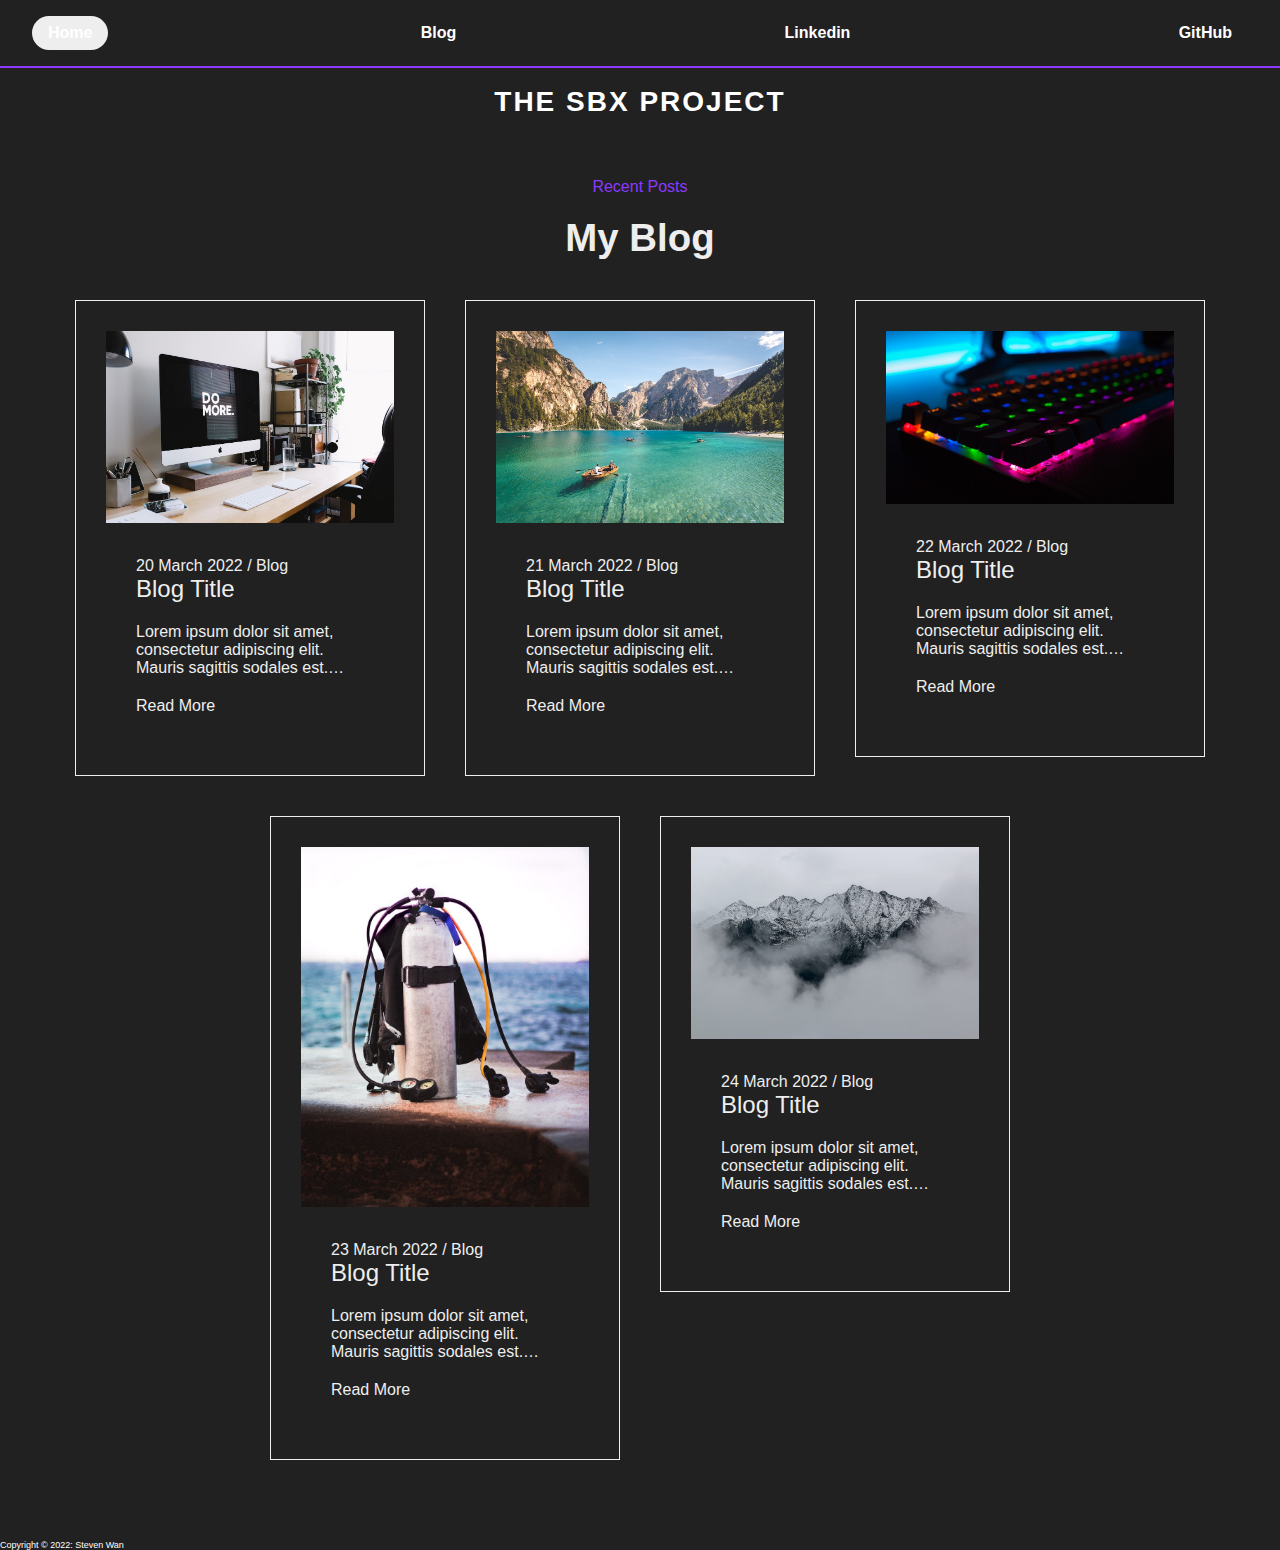
<file: blog.html>
<!DOCTYPE html>
<html lang="en">
<head>
    <meta charset="UTF-8">
    <meta http-equiv="X-UA-Compatible" content="IE=edge">
    <meta name="viewport" content="width=device-width, initial-scale=1.0">
    <!--add a favicon-->
    <title>SBX</title>
    <link rel="shortcut icon" href="/favicon.ico" type="image/x-icon">
        <!--stylesheet link-->
            <link rel="stylesheet" href="/stylesheets/style.css"/>
</head>

<header>
        <nav>
            <div class="container">
            <div class="menu">
              <a href="index.html" class="is-active">Home</a>
              <a href="blog.html">Blog</a>
              <a href="https://www.linkedin.com/in/steven-wan96/" target="blank"><i class="fa-brands fa-linkedin"></i>Linkedin</a>
              <a href="https://github.com/StevenBXWan" target="blank"><i class="fa-brands fa-github"></i>GitHub</a>
            </div>
            
            
            <button class="hamburger">
              <span></span>
              <span></span>
              <span></span>
            </button>
            </div>
          </nav>
  
          <nav class="mobile-nav">
          <div class="mobile-nav-container">
              <a href="index.html" class="is-active">Home</a>
              <a href="blog.html">Blog</a>
              <a href="#">Linkedin</a>
              <a href="#">GitHub</a>
          </div>
          </nav>
          <div class="heading-blog">
          <h1>The SBX Project</h1>
          </div>
</header>

<body>
    <!--blog section--------->
    <section id="blog">

        <!--heading-->
        <div class="blog-heading">
            <span>Recent Posts</span>
            <h3>My Blog</h3>  
        </div>
    <!--blog container-->    
        <div class="blog-container">

        
            <!--blog 1-->
            <div class="blog-box">
                <!--image-->
                <div class="blog-img">
                    <img src="/img/blog1.jpg" alt="blog1">
                </div>
                <div class="blog-text">
                    <span>20 March 2022 / Blog</span>
                    <a href="/blog-posts/blog-1.html" class="blog-title">Blog Title</a>
                    <p>Lorem ipsum dolor sit amet, consectetur adipiscing elit. Mauris sagittis sodales est. Lorem ipsum dolor sit amet, consectetur adipiscing elit. Sed id risus eget arcu bibendum fringilla. Praesent posuere pharetra dictum. Nam quis dapibus mauris. Vestibulum tristique sit amet nisl nec consectetur. Cras est nunc, consectetur id congue eu, bibendum maximus odio. Donec congue ex quis lacinia pretium. Vivamus sollicitudin feugiat semper. Nullam quis sapien vulputate, lobortis neque at, blandit est. Praesent ornare lorem sit amet venenatis mattis</p>
                    <a href="/blog-posts/blog-1.html">Read More</a>
                </div>
            </div>
            <!--blog 2-->
            <div class="blog-box">
                <!--image-->
                <div class="blog-img">
                    <img src="/img/blog2.jpg" alt="blog2">
                </div>
                <div class="blog-text">
                    <span>21 March 2022 / Blog</span>
                    <a href="/blog-posts/blog-2.html" class="blog-title">Blog Title</a>
                    <p>Lorem ipsum dolor sit amet, consectetur adipiscing elit. Mauris sagittis sodales est. Lorem ipsum dolor sit amet, consectetur adipiscing elit. Sed id risus eget arcu bibendum fringilla. Praesent posuere pharetra dictum. Nam quis dapibus mauris. Vestibulum tristique sit amet nisl nec consectetur. Cras est nunc, consectetur id congue eu, bibendum maximus odio. Donec congue ex quis lacinia pretium. Vivamus sollicitudin feugiat semper. Nullam quis sapien vulputate, lobortis neque at, blandit est. Praesent ornare lorem sit amet venenatis mattis</p>
                    <a href="/blog-posts/blog-2.html">Read More</a>
                </div>
            </div>
            <!--blog 3-->
            <div class="blog-box">
                <!--image-->
                <div class="blog-img">
                    <img src="/img/blog3.jpg" alt="blog3">
                </div>
                <div class="blog-text">
                    <span>22 March 2022 / Blog</span>
                    <a href="/blog-posts/blog-3.html" class="blog-title">Blog Title</a>
                    <p>Lorem ipsum dolor sit amet, consectetur adipiscing elit. Mauris sagittis sodales est. Lorem ipsum dolor sit amet, consectetur adipiscing elit. Sed id risus eget arcu bibendum fringilla. Praesent posuere pharetra dictum. Nam quis dapibus mauris. Vestibulum tristique sit amet nisl nec consectetur. Cras est nunc, consectetur id congue eu, bibendum maximus odio. Donec congue ex quis lacinia pretium. Vivamus sollicitudin feugiat semper. Nullam quis sapien vulputate, lobortis neque at, blandit est. Praesent ornare lorem sit amet venenatis mattis</p>
                    <a href="/blog-posts/blog-3.html">Read More</a>
                </div>
            </div>
            <!--blog 4-->
            <div class="blog-box">
                <!--image-->
                <div class="blog-img">
                    <img src="/img/blog4.jpg" alt="blog4">
                </div>
                <div class="blog-text">
                    <span>23 March 2022 / Blog</span>
                    <a href="/blog-posts/blog-4.html" class="blog-title">Blog Title</a>
                    <p>Lorem ipsum dolor sit amet, consectetur adipiscing elit. Mauris sagittis sodales est. Lorem ipsum dolor sit amet, consectetur adipiscing elit. Sed id risus eget arcu bibendum fringilla. Praesent posuere pharetra dictum. Nam quis dapibus mauris. Vestibulum tristique sit amet nisl nec consectetur. Cras est nunc, consectetur id congue eu, bibendum maximus odio. Donec congue ex quis lacinia pretium. Vivamus sollicitudin feugiat semper. Nullam quis sapien vulputate, lobortis neque at, blandit est. Praesent ornare lorem sit amet venenatis mattis</p>
                    <a href="/blog-posts/blog-4.html">Read More</a>
                </div>
            </div>
            <!--blog 5-->
            <div class="blog-box">
                <!--image-->
                <div class="blog-img">
                    <img src="/img/blog5.jpg" alt="blog5">
                </div>
                <div class="blog-text">
                    <span>24 March 2022 / Blog</span>
                    <a href="/blog-posts/blog-5.html" class="blog-title">Blog Title</a>
                    <p>Lorem ipsum dolor sit amet, consectetur adipiscing elit. Mauris sagittis sodales est. Lorem ipsum dolor sit amet, consectetur adipiscing elit. Sed id risus eget arcu bibendum fringilla. Praesent posuere pharetra dictum. Nam quis dapibus mauris. Vestibulum tristique sit amet nisl nec consectetur. Cras est nunc, consectetur id congue eu, bibendum maximus odio. Donec congue ex quis lacinia pretium. Vivamus sollicitudin feugiat semper. Nullam quis sapien vulputate, lobortis neque at, blandit est. Praesent ornare lorem sit amet venenatis mattis</p>
                    <a href="/blog-posts/blog-5.html">Read More</a>
                </div>
            </div>
        </div>

    </section>
    <script src="/main-js/main.js"></script>
</body>

<footer class="footer">
    Copyright © 2022: Steven Wan
</footer>
</file>
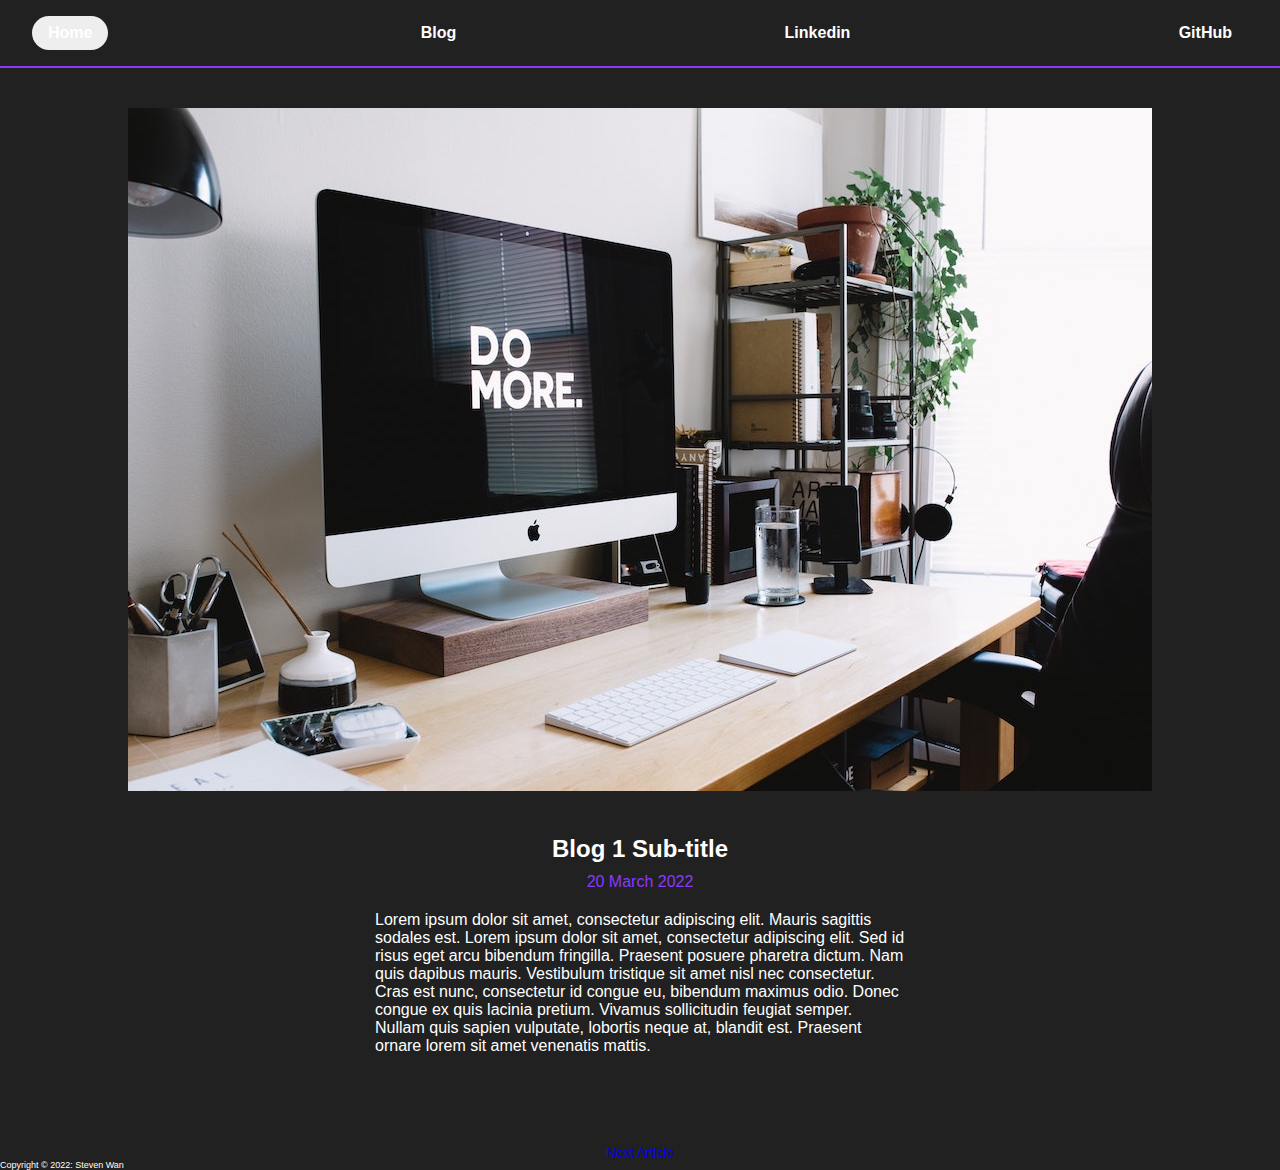
<file: blog-posts/blog-1.html>
<!DOCTYPE html>
<html lang="en">
<head>
    <meta charset="UTF-8">
    <meta http-equiv="X-UA-Compatible" content="IE=edge">
    <meta name="viewport" content="width=device-width, initial-scale=1.0">
    <!--remember to add a favicon-->
    <title>SBX</title>
    <link rel="shortcut icon" href="/favicon.ico" type="image/x-icon">
        <!--stylesheet link-->
            <link rel="stylesheet" href="/stylesheets/style.css"/>
</head>
<header>
    <nav>
        <div class="container">
        <div class="menu">
          <a href="../index.html" class="is-active">Home</a>
          <a href="../blog.html">Blog</a>
          <a href="https://www.linkedin.com/in/steven-wan96/" target="blank"><i class="fa-brands fa-linkedin"></i>Linkedin</a>
          <a href="https://github.com/StevenBXWan" target="blank"><i class="fa-brands fa-github"></i>GitHub</a>
        </div>
        
        
        <button class="hamburger">
          <span></span>
          <span></span>
          <span></span>
        </button>
        </div>
      </nav>

      <nav class="mobile-nav">
      <div class="mobile-nav-container">
          <a href="../index.html" class="is-active">Home</a>
          <a href="../blog.html">Blog</a>
          <a href="https://www.linkedin.com/in/steven-wan96/">Linkedin</a>
          <a href="https://github.com/StevenBXWan">GitHub</a>
      </div>
      </nav>
</header>

<body>
    <!--article container-->
    <article class="article-container">
        <!----article box-->
        <div class="article-box">
            <!--article img-->
            <div class="article-img">
                <img src="/img/blog1.jpg">
                
            </div>
            
            <!--article text-->
            <div class="article-text">
                <h2>Blog 1 Sub-title</h2>
                <span> 20 March 2022</span>
                <p>
                Lorem ipsum dolor sit amet, consectetur adipiscing elit. Mauris sagittis sodales est. Lorem ipsum dolor sit amet, consectetur adipiscing elit. Sed id risus eget arcu bibendum fringilla. Praesent posuere pharetra dictum. Nam quis dapibus mauris. Vestibulum tristique sit amet nisl nec consectetur. Cras est nunc, consectetur id congue eu, bibendum maximus odio. Donec congue ex quis lacinia pretium. Vivamus sollicitudin feugiat semper. Nullam quis sapien vulputate, lobortis neque at, blandit est. Praesent ornare lorem sit amet venenatis mattis.
                </p>
            </div>
    </article>
    <script src="/main-js/main.js"></script>
</body>

<!--next article button-->
<div class="next-blog-btn">
    <button class="next-btn">
        <a href="blog-2.html">Next Article</a>
    </button>
    </div>

<footer class="footer">
    Copyright © 2022: Steven Wan
</footer>
</file>
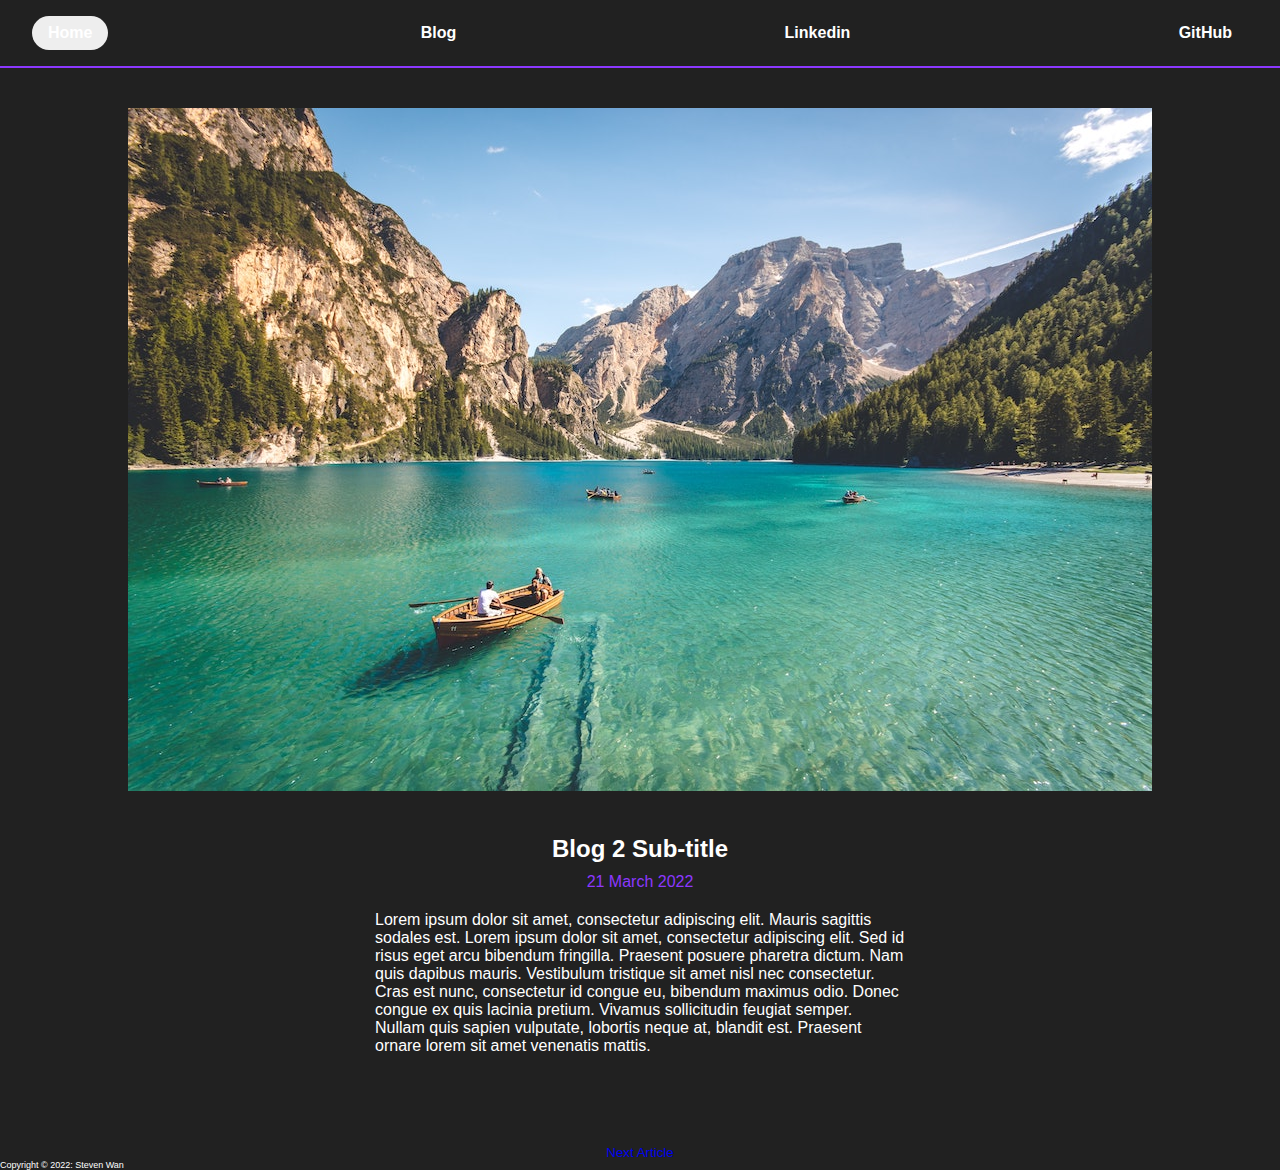
<file: blog-posts/blog-2.html>
<!DOCTYPE html>
<html lang="en">
<head>
    <meta charset="UTF-8">
    <meta http-equiv="X-UA-Compatible" content="IE=edge">
    <meta name="viewport" content="width=device-width, initial-scale=1.0">
    <!--add a favicon-->
    <title>SBX</title>
    <link rel="shortcut icon" href="/favicon.ico" type="image/x-icon">
        <!--stylesheet link-->
            <link rel="stylesheet" href="/stylesheets/style.css"/>
</head>
<header>
    <nav>
        <div class="container">
        <div class="menu">
          <a href="../index.html" class="is-active">Home</a>
          <a href="../blog.html">Blog</a>
          <a href="https://www.linkedin.com/in/steven-wan96/" target="blank"><i class="fa-brands fa-linkedin"></i>Linkedin</a>
          <a href="https://github.com/StevenBXWan" target="blank"><i class="fa-brands fa-github"></i>GitHub</a>
        </div>
        
        
        <button class="hamburger">
          <span></span>
          <span></span>
          <span></span>
        </button>
        </div>
      </nav>

      <nav class="mobile-nav">
      <div class="mobile-nav-container">
          <a href="../index.html" class="is-active">Home</a>
          <a href="../blog.html">Blog</a>
          <a href="https://www.linkedin.com/in/steven-wan96/">Linkedin</a>
          <a href="https://github.com/StevenBXWan">GitHub</a>
      </div>
      </nav>
</header>   

<body>
    <!--article container-->
    <article class="article-container">
        <!----article box-->
        <div class="article-box">
            <!--article img-->
            <div class="article-img">
                <img src="/img/blog2.jpg">
                
            </div>
            
            <!--article text-->
            <div class="article-text">
                <h2>Blog 2 Sub-title</h2>
                <span> 21 March 2022</span>
                <p>
                Lorem ipsum dolor sit amet, consectetur adipiscing elit. Mauris sagittis sodales est. Lorem ipsum dolor sit amet, consectetur adipiscing elit. Sed id risus eget arcu bibendum fringilla. Praesent posuere pharetra dictum. Nam quis dapibus mauris. Vestibulum tristique sit amet nisl nec consectetur. Cras est nunc, consectetur id congue eu, bibendum maximus odio. Donec congue ex quis lacinia pretium. Vivamus sollicitudin feugiat semper. Nullam quis sapien vulputate, lobortis neque at, blandit est. Praesent ornare lorem sit amet venenatis mattis.
                </p>
            </div>
    </article>
    <script src="/main-js/main.js"></script>
</body>

<!--next article button-->
<div class="next-blog-btn">
    <button class="next-btn">
        <a href="blog-3.html">Next Article</a>
    </button>
    </div>
    
<footer class="footer">
    Copyright © 2022: Steven Wan
</footer>
</file>
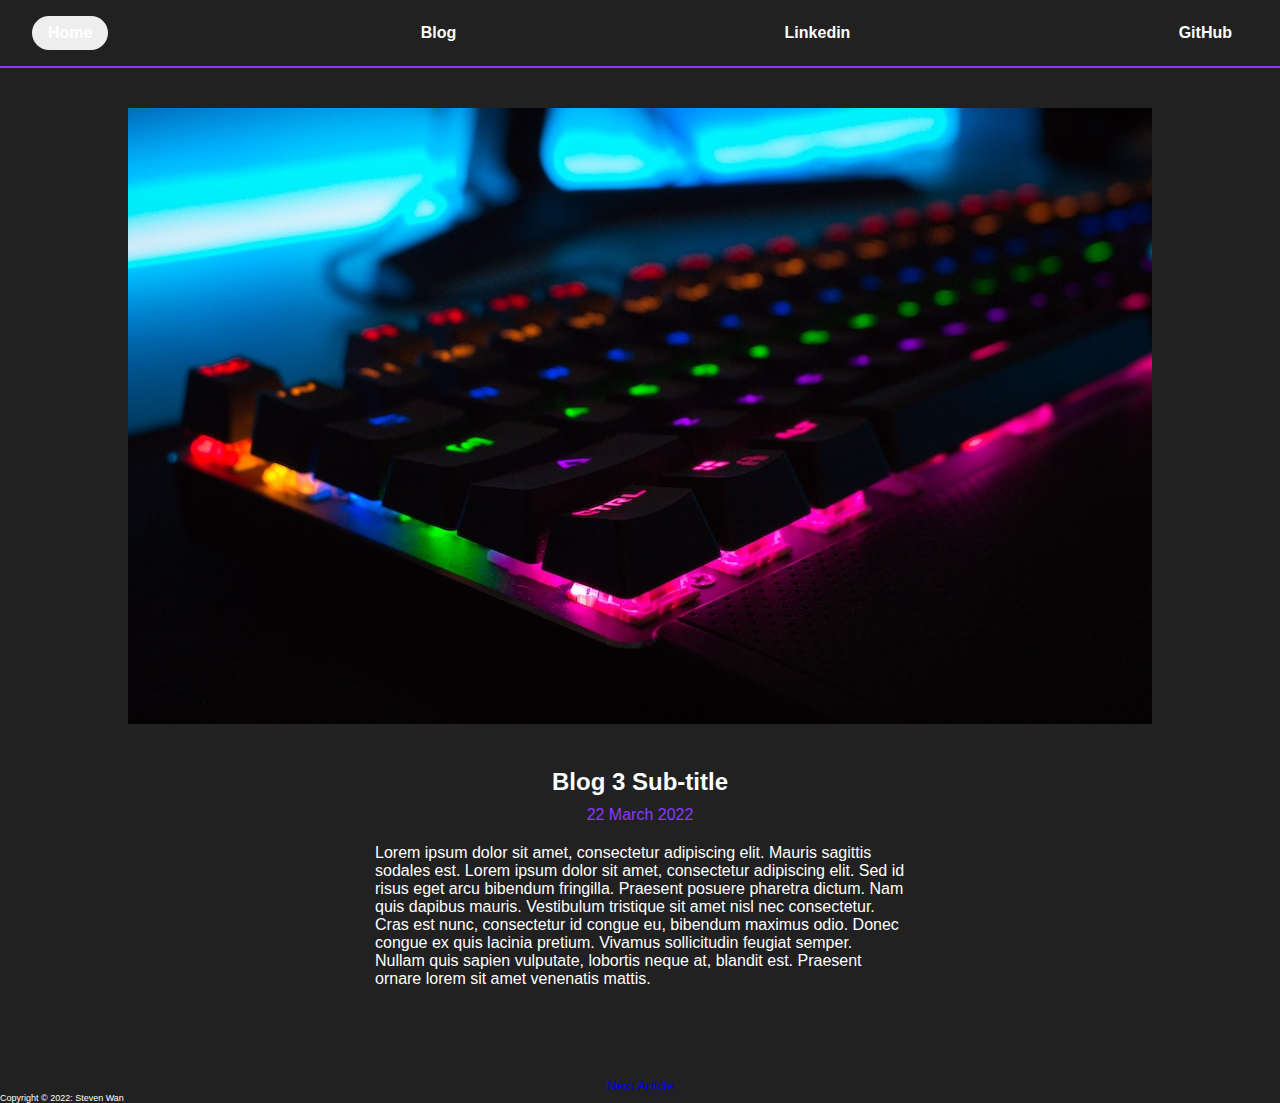
<file: blog-posts/blog-3.html>
<!DOCTYPE html>
<html lang="en">
<head>
    <meta charset="UTF-8">
    <meta http-equiv="X-UA-Compatible" content="IE=edge">
    <meta name="viewport" content="width=device-width, initial-scale=1.0">
    <!--add a favicon-->
    <title>SBX</title>
    <link rel="shortcut icon" href="/favicon.ico" type="image/x-icon">
        <!--stylesheet link-->
            <link rel="stylesheet" href="/stylesheets/style.css"/>
</head>
<header>
    <nav>
        <div class="container">
        <div class="menu">
          <a href="/html/index.html" class="is-active">Home</a>
          <a href="/html/blog.html">Blog</a>
          <a href="https://www.linkedin.com/in/steven-wan96/" target="blank"><i class="fa-brands fa-linkedin"></i>Linkedin</a>
          <a href="https://github.com/StevenBXWan" target="blank"><i class="fa-brands fa-github"></i>GitHub</a>
        </div>
        
        
        <button class="hamburger">
          <span></span>
          <span></span>
          <span></span>
        </button>
        </div>
      </nav>

      <nav class="mobile-nav">
      <div class="mobile-nav-container">
          <a href="/html/index.html" class="is-active">Home</a>
          <a href="/html/blog.html">Blog</a>
          <a href="#">Linkedin</a>
          <a href="#">GitHub</a>
      </div>
      </nav>
</header>

<body>
    <!--article container-->
    <article class="article-container">
        <!----article box-->
        <div class="article-box">
            <!--article img-->
            <div class="article-img">
                <img src="/img/blog3.jpg">
                
            </div>
            
            <!--article text-->
            <div class="article-text">
                <h2>Blog 3 Sub-title</h2>
                <span> 22 March 2022</span>
                <p>
                Lorem ipsum dolor sit amet, consectetur adipiscing elit. Mauris sagittis sodales est. Lorem ipsum dolor sit amet, consectetur adipiscing elit. Sed id risus eget arcu bibendum fringilla. Praesent posuere pharetra dictum. Nam quis dapibus mauris. Vestibulum tristique sit amet nisl nec consectetur. Cras est nunc, consectetur id congue eu, bibendum maximus odio. Donec congue ex quis lacinia pretium. Vivamus sollicitudin feugiat semper. Nullam quis sapien vulputate, lobortis neque at, blandit est. Praesent ornare lorem sit amet venenatis mattis.
                </p>
            </div>
    </article>
    <script src="/main-js/main.js"></script>
</body>

<!--next article button-->
<div class="next-blog-btn">
    <button class="next-btn">
        <a href="blog-4.html">Next Article</a>
    </button>
    </div>
<footer class="footer">
    Copyright © 2022: Steven Wan
</footer>
</file>
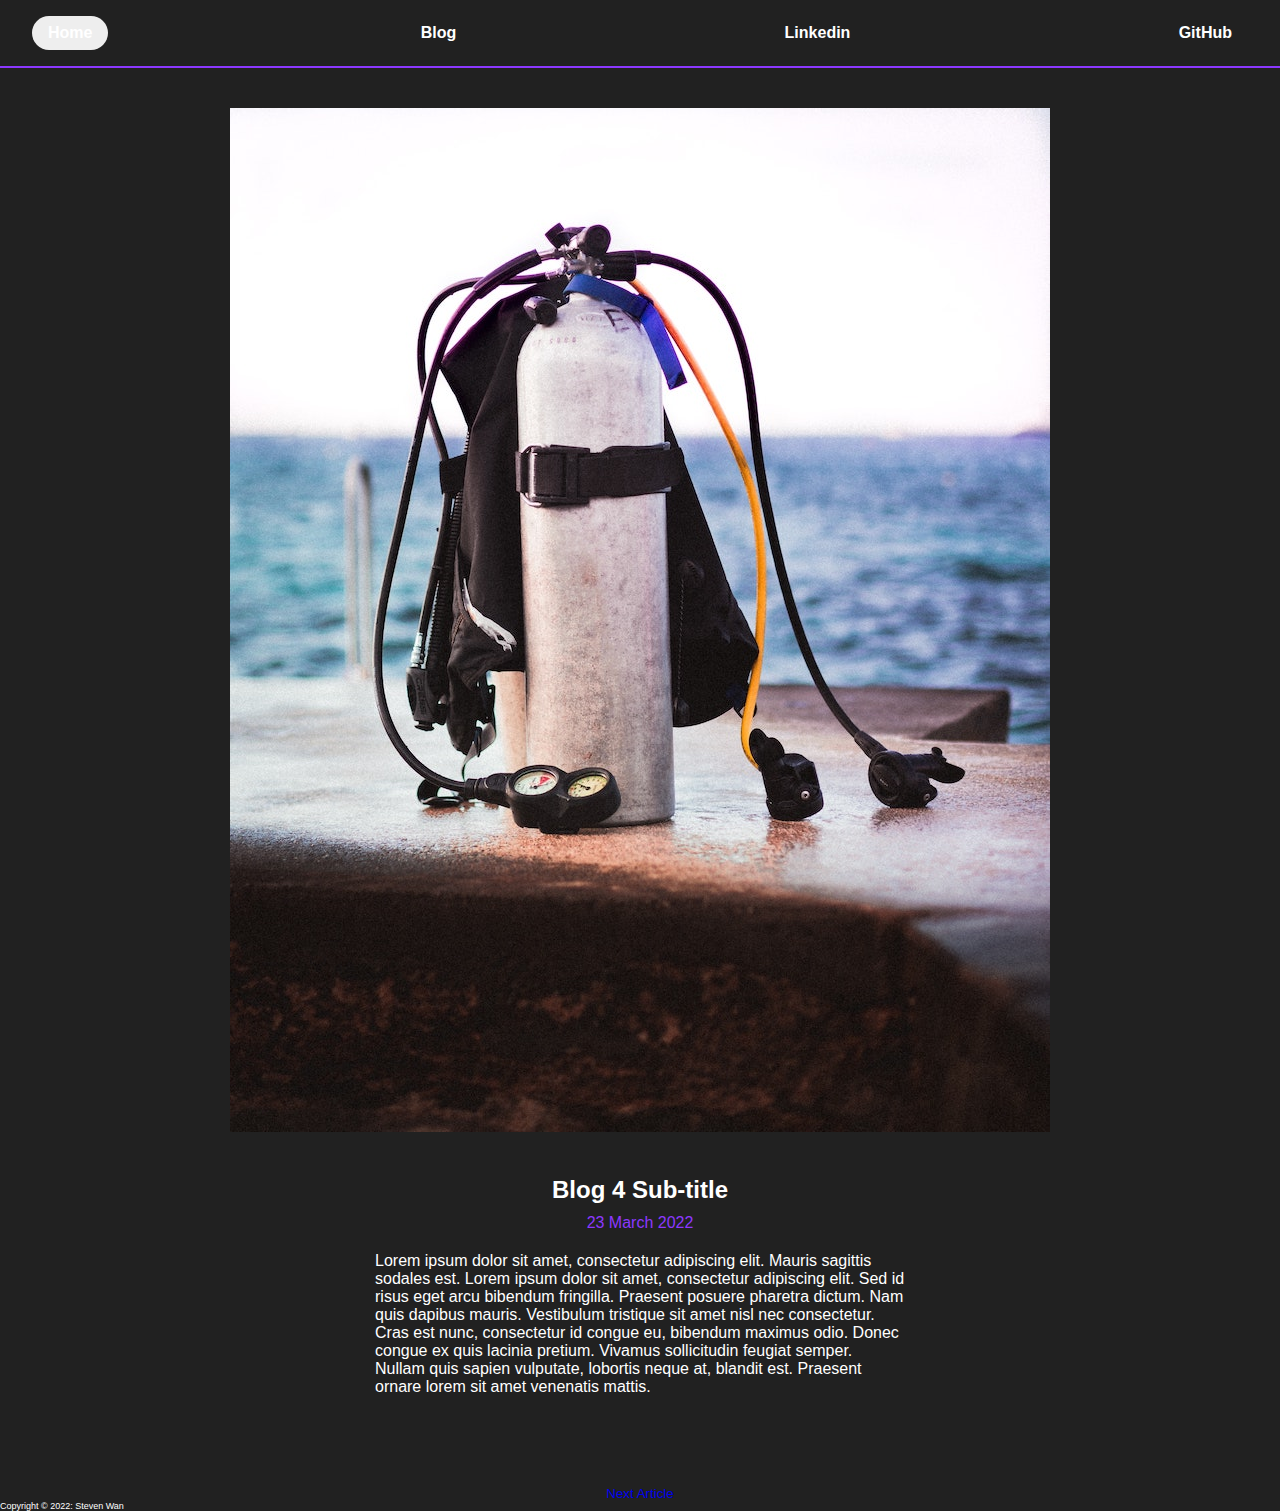
<file: blog-posts/blog-4.html>
<!DOCTYPE html>
<html lang="en">
<head>
    <meta charset="UTF-8">
    <meta http-equiv="X-UA-Compatible" content="IE=edge">
    <meta name="viewport" content="width=device-width, initial-scale=1.0">
    <!--add a favicon-->
    <title>SBX</title>
    <link rel="shortcut icon" href="/favicon.ico" type="image/x-icon">
        <!--stylesheet link-->
            <link rel="stylesheet" href="/stylesheets/style.css"/>
</head>
<header>
    <nav>
        <div class="container">
        <div class="menu">
          <a href="/html/index.html" class="is-active">Home</a>
          <a href="/html/blog.html">Blog</a>
          <a href="https://www.linkedin.com/in/steven-wan96/" target="blank"><i class="fa-brands fa-linkedin"></i>Linkedin</a>
          <a href="https://github.com/StevenBXWan" target="blank"><i class="fa-brands fa-github"></i>GitHub</a>
        </div>
        
        
        <button class="hamburger">
          <span></span>
          <span></span>
          <span></span>
        </button>
        </div>
      </nav>

      <nav class="mobile-nav">
      <div class="mobile-nav-container">
          <a href="/html/index.html" class="is-active">Home</a>
          <a href="/html/blog.html">Blog</a>
          <a href="#">Linkedin</a>
          <a href="#">GitHub</a>
      </div>
      </nav>
</header>

<body>
    <!--article container-->
    <article class="article-container">
        <!----article box-->
        <div class="article-box">
            <!--article img-->
            <div class="article-img">
                <img src="/img/blog4.jpg">
                
            </div>
            
            <!--article text-->
            <div class="article-text">
                <h2>Blog 4 Sub-title</h2>
                <span> 23 March 2022</span>
                <p>
                Lorem ipsum dolor sit amet, consectetur adipiscing elit. Mauris sagittis sodales est. Lorem ipsum dolor sit amet, consectetur adipiscing elit. Sed id risus eget arcu bibendum fringilla. Praesent posuere pharetra dictum. Nam quis dapibus mauris. Vestibulum tristique sit amet nisl nec consectetur. Cras est nunc, consectetur id congue eu, bibendum maximus odio. Donec congue ex quis lacinia pretium. Vivamus sollicitudin feugiat semper. Nullam quis sapien vulputate, lobortis neque at, blandit est. Praesent ornare lorem sit amet venenatis mattis.
                </p>
            </div>
    </article>
    <script src="/main-js/main.js"></script>
</body>

<!--next article button-->
<div class="next-blog-btn">
    <button class="next-btn">
        <a href="blog-5.html">Next Article</a>
    </button>
    </div>

<footer class="footer">
    Copyright © 2022: Steven Wan
</footer>
</file>
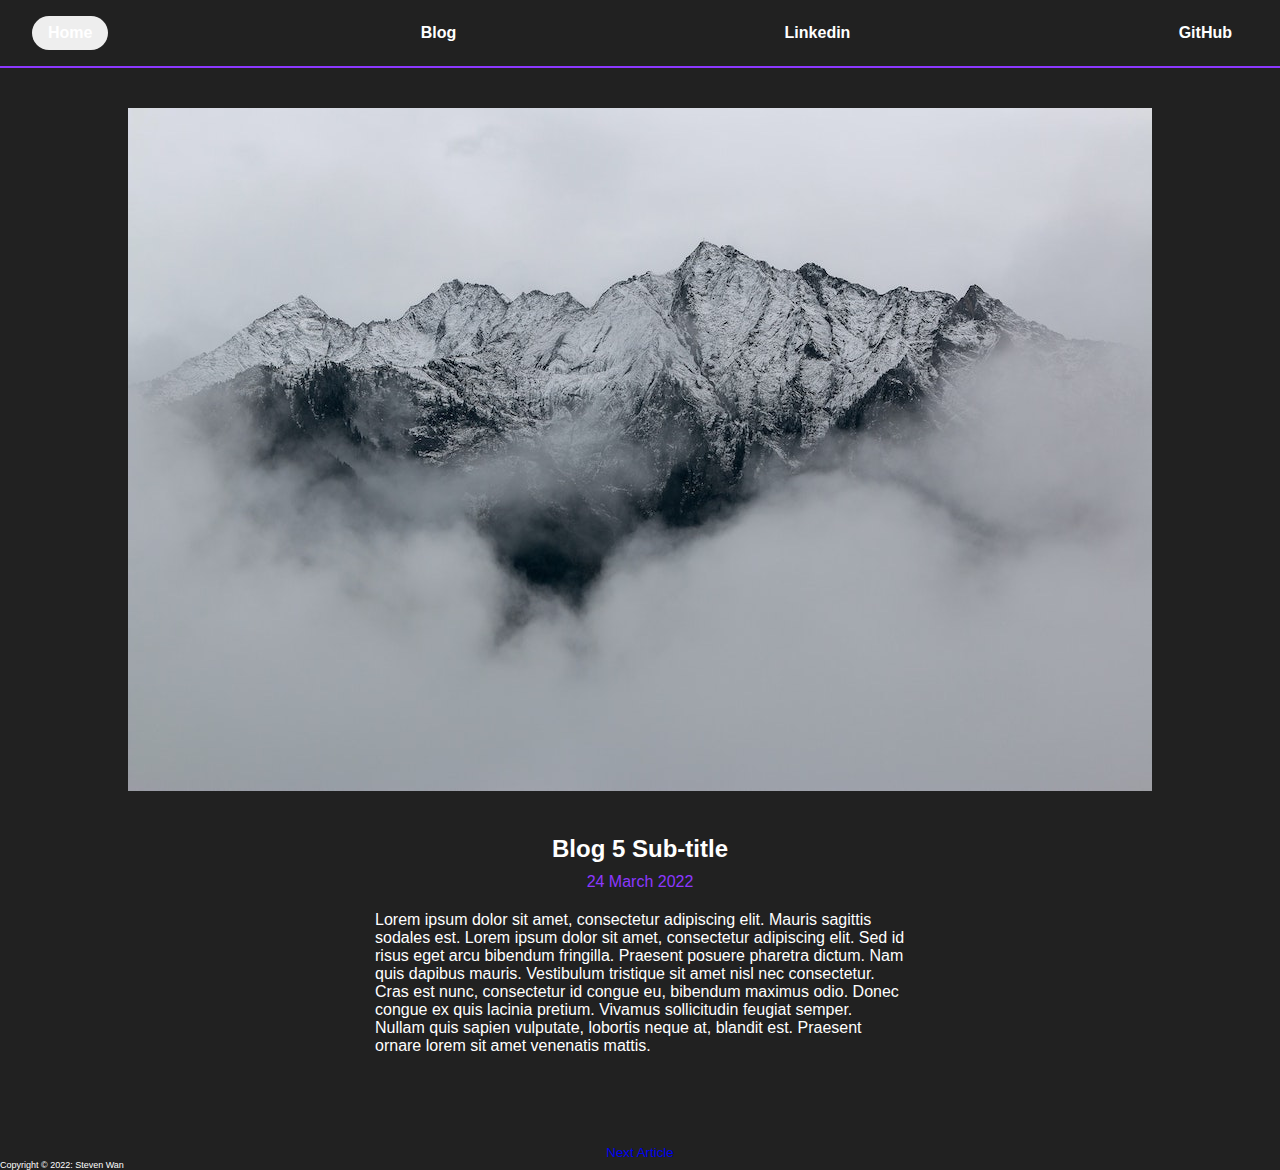
<file: blog-posts/blog-5.html>
<!DOCTYPE html>
<html lang="en">
<head>
    <meta charset="UTF-8">
    <meta http-equiv="X-UA-Compatible" content="IE=edge">
    <meta name="viewport" content="width=device-width, initial-scale=1.0">
    <!--add a favicon-->
    <title>SBX</title>
    <link rel="shortcut icon" href="/favicon.ico" type="image/x-icon">
        <!--stylesheet link-->
            <link rel="stylesheet" href="/stylesheets/style.css"/>
</head>
<header>
    <nav>
        <div class="container">
        <div class="menu">
          <a href="/html/index.html" class="is-active">Home</a>
          <a href="/html/blog.html">Blog</a>
          <a href="https://www.linkedin.com/in/steven-wan96/" target="blank"><i class="fa-brands fa-linkedin"></i>Linkedin</a>
          <a href="https://github.com/StevenBXWan" target="blank"><i class="fa-brands fa-github"></i>GitHub</a>
        </div>
        
        
        <button class="hamburger">
          <span></span>
          <span></span>
          <span></span>
        </button>
        </div>
      </nav>

      <nav class="mobile-nav">
      <div class="mobile-nav-container">
          <a href="/html/index.html" class="is-active">Home</a>
          <a href="/html/blog.html">Blog</a>
          <a href="#">Linkedin</a>
          <a href="#">GitHub</a>
      </div>
      </nav>
</header>

<body>
    <!--article container-->
    <article class="article-container">
        <!----article box-->
        <div class="article-box">
            <!--article img-->
            <div class="article-img">
                <img src="/img/blog5.jpg">
                
            </div>
            
            <!--article text-->
            <div class="article-text">
                <h2>Blog 5 Sub-title</h2>
                <span> 24 March 2022</span>
                <p>
                Lorem ipsum dolor sit amet, consectetur adipiscing elit. Mauris sagittis sodales est. Lorem ipsum dolor sit amet, consectetur adipiscing elit. Sed id risus eget arcu bibendum fringilla. Praesent posuere pharetra dictum. Nam quis dapibus mauris. Vestibulum tristique sit amet nisl nec consectetur. Cras est nunc, consectetur id congue eu, bibendum maximus odio. Donec congue ex quis lacinia pretium. Vivamus sollicitudin feugiat semper. Nullam quis sapien vulputate, lobortis neque at, blandit est. Praesent ornare lorem sit amet venenatis mattis.
                </p>
            </div>
    </article>
    <script src="/main-js/main.js"></script>
</body>

<!--next article button-->
<div class="next-blog-btn">
    <button class="next-btn">
        <a href="blog-1.html">Next Article</a>
    </button>
    </div>

<footer class="footer">
    Copyright © 2022: Steven Wan
</footer>
</file>
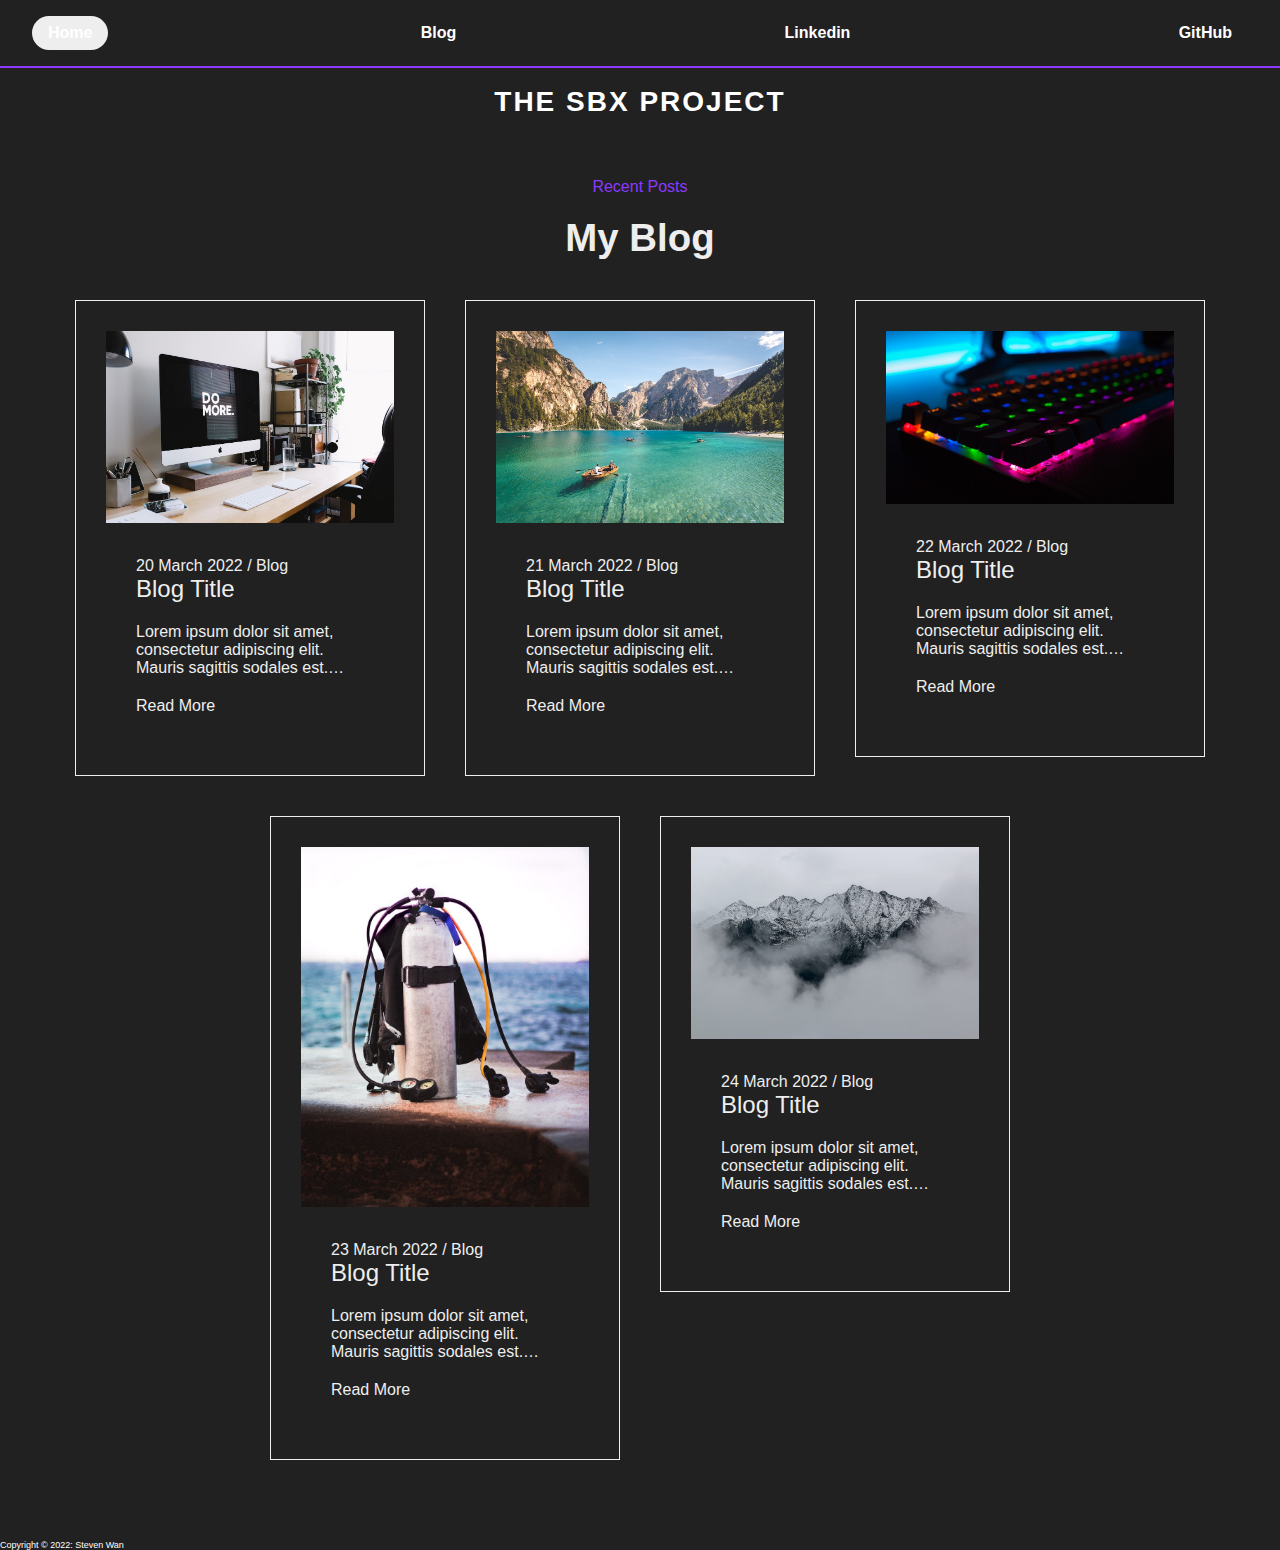
<file: html/blog.html>
<!DOCTYPE html>
<html lang="en">
<head>
    <meta charset="UTF-8">
    <meta http-equiv="X-UA-Compatible" content="IE=edge">
    <meta name="viewport" content="width=device-width, initial-scale=1.0">
    <!--add a favicon-->
    <title>SBX</title>
    <link rel="shortcut icon" href="/favicon.ico" type="image/x-icon">
        <!--stylesheet link-->
            <link rel="stylesheet" href="/stylesheets/style.css"/>
</head>

<header>
        <nav>
            <div class="container">
            <div class="menu">
              <a href="index.html" class="is-active">Home</a>
              <a href="blog.html">Blog</a>
              <a href="https://www.linkedin.com/in/steven-wan96/" target="blank"><i class="fa-brands fa-linkedin"></i>Linkedin</a>
              <a href="https://github.com/StevenBXWan" target="blank"><i class="fa-brands fa-github"></i>GitHub</a>
            </div>
            
            
            <button class="hamburger">
              <span></span>
              <span></span>
              <span></span>
            </button>
            </div>
          </nav>
  
          <nav class="mobile-nav">
          <div class="mobile-nav-container">
              <a href="index.html" class="is-active">Home</a>
              <a href="blog.html">Blog</a>
              <a href="#">Linkedin</a>
              <a href="#">GitHub</a>
          </div>
          </nav>
          <div class="heading-blog">
          <h1>The SBX Project</h1>
          </div>
</header>

<body>
    <!--blog section--------->
    <section id="blog">

        <!--heading-->
        <div class="blog-heading">
            <span>Recent Posts</span>
            <h3>My Blog</h3>  
        </div>
    <!--blog container-->    
        <div class="blog-container">

        
            <!--blog 1-->
            <div class="blog-box">
                <!--image-->
                <div class="blog-img">
                    <img src="/img/blog1.jpg" alt="blog1">
                </div>
                <div class="blog-text">
                    <span>20 March 2022 / Blog</span>
                    <a href="./blog-posts/blog-1.html" class="blog-title">Blog Title</a>
                    <p>Lorem ipsum dolor sit amet, consectetur adipiscing elit. Mauris sagittis sodales est. Lorem ipsum dolor sit amet, consectetur adipiscing elit. Sed id risus eget arcu bibendum fringilla. Praesent posuere pharetra dictum. Nam quis dapibus mauris. Vestibulum tristique sit amet nisl nec consectetur. Cras est nunc, consectetur id congue eu, bibendum maximus odio. Donec congue ex quis lacinia pretium. Vivamus sollicitudin feugiat semper. Nullam quis sapien vulputate, lobortis neque at, blandit est. Praesent ornare lorem sit amet venenatis mattis</p>
                    <a href="./blog-posts/blog-1.html">Read More</a>
                </div>
            </div>
            <!--blog 2-->
            <div class="blog-box">
                <!--image-->
                <div class="blog-img">
                    <img src="/img/blog2.jpg" alt="blog2">
                </div>
                <div class="blog-text">
                    <span>21 March 2022 / Blog</span>
                    <a href="./blog-posts/blog-2.html" class="blog-title">Blog Title</a>
                    <p>Lorem ipsum dolor sit amet, consectetur adipiscing elit. Mauris sagittis sodales est. Lorem ipsum dolor sit amet, consectetur adipiscing elit. Sed id risus eget arcu bibendum fringilla. Praesent posuere pharetra dictum. Nam quis dapibus mauris. Vestibulum tristique sit amet nisl nec consectetur. Cras est nunc, consectetur id congue eu, bibendum maximus odio. Donec congue ex quis lacinia pretium. Vivamus sollicitudin feugiat semper. Nullam quis sapien vulputate, lobortis neque at, blandit est. Praesent ornare lorem sit amet venenatis mattis</p>
                    <a href="./blog-posts/blog-2.html">Read More</a>
                </div>
            </div>
            <!--blog 3-->
            <div class="blog-box">
                <!--image-->
                <div class="blog-img">
                    <img src="/img/blog3.jpg" alt="blog3">
                </div>
                <div class="blog-text">
                    <span>22 March 2022 / Blog</span>
                    <a href="./blog-posts/blog-3.html" class="blog-title">Blog Title</a>
                    <p>Lorem ipsum dolor sit amet, consectetur adipiscing elit. Mauris sagittis sodales est. Lorem ipsum dolor sit amet, consectetur adipiscing elit. Sed id risus eget arcu bibendum fringilla. Praesent posuere pharetra dictum. Nam quis dapibus mauris. Vestibulum tristique sit amet nisl nec consectetur. Cras est nunc, consectetur id congue eu, bibendum maximus odio. Donec congue ex quis lacinia pretium. Vivamus sollicitudin feugiat semper. Nullam quis sapien vulputate, lobortis neque at, blandit est. Praesent ornare lorem sit amet venenatis mattis</p>
                    <a href="./blog-posts/blog-3.html">Read More</a>
                </div>
            </div>
            <!--blog 4-->
            <div class="blog-box">
                <!--image-->
                <div class="blog-img">
                    <img src="/img/blog4.jpg" alt="blog4">
                </div>
                <div class="blog-text">
                    <span>23 March 2022 / Blog</span>
                    <a href="./blog-posts/blog-4.html" class="blog-title">Blog Title</a>
                    <p>Lorem ipsum dolor sit amet, consectetur adipiscing elit. Mauris sagittis sodales est. Lorem ipsum dolor sit amet, consectetur adipiscing elit. Sed id risus eget arcu bibendum fringilla. Praesent posuere pharetra dictum. Nam quis dapibus mauris. Vestibulum tristique sit amet nisl nec consectetur. Cras est nunc, consectetur id congue eu, bibendum maximus odio. Donec congue ex quis lacinia pretium. Vivamus sollicitudin feugiat semper. Nullam quis sapien vulputate, lobortis neque at, blandit est. Praesent ornare lorem sit amet venenatis mattis</p>
                    <a href="./blog-posts/blog-4.html">Read More</a>
                </div>
            </div>
            <!--blog 5-->
            <div class="blog-box">
                <!--image-->
                <div class="blog-img">
                    <img src="/img/blog5.jpg" alt="blog5">
                </div>
                <div class="blog-text">
                    <span>24 March 2022 / Blog</span>
                    <a href="./blog-posts/blog-5.html" class="blog-title">Blog Title</a>
                    <p>Lorem ipsum dolor sit amet, consectetur adipiscing elit. Mauris sagittis sodales est. Lorem ipsum dolor sit amet, consectetur adipiscing elit. Sed id risus eget arcu bibendum fringilla. Praesent posuere pharetra dictum. Nam quis dapibus mauris. Vestibulum tristique sit amet nisl nec consectetur. Cras est nunc, consectetur id congue eu, bibendum maximus odio. Donec congue ex quis lacinia pretium. Vivamus sollicitudin feugiat semper. Nullam quis sapien vulputate, lobortis neque at, blandit est. Praesent ornare lorem sit amet venenatis mattis</p>
                    <a href="./blog-posts/blog-5.html">Read More</a>
                </div>
            </div>
        </div>

    </section>
    <script src="/main-js/main.js"></script>
</body>

<footer class="footer">
    Copyright © 2022: Steven Wan
</footer>
</file>
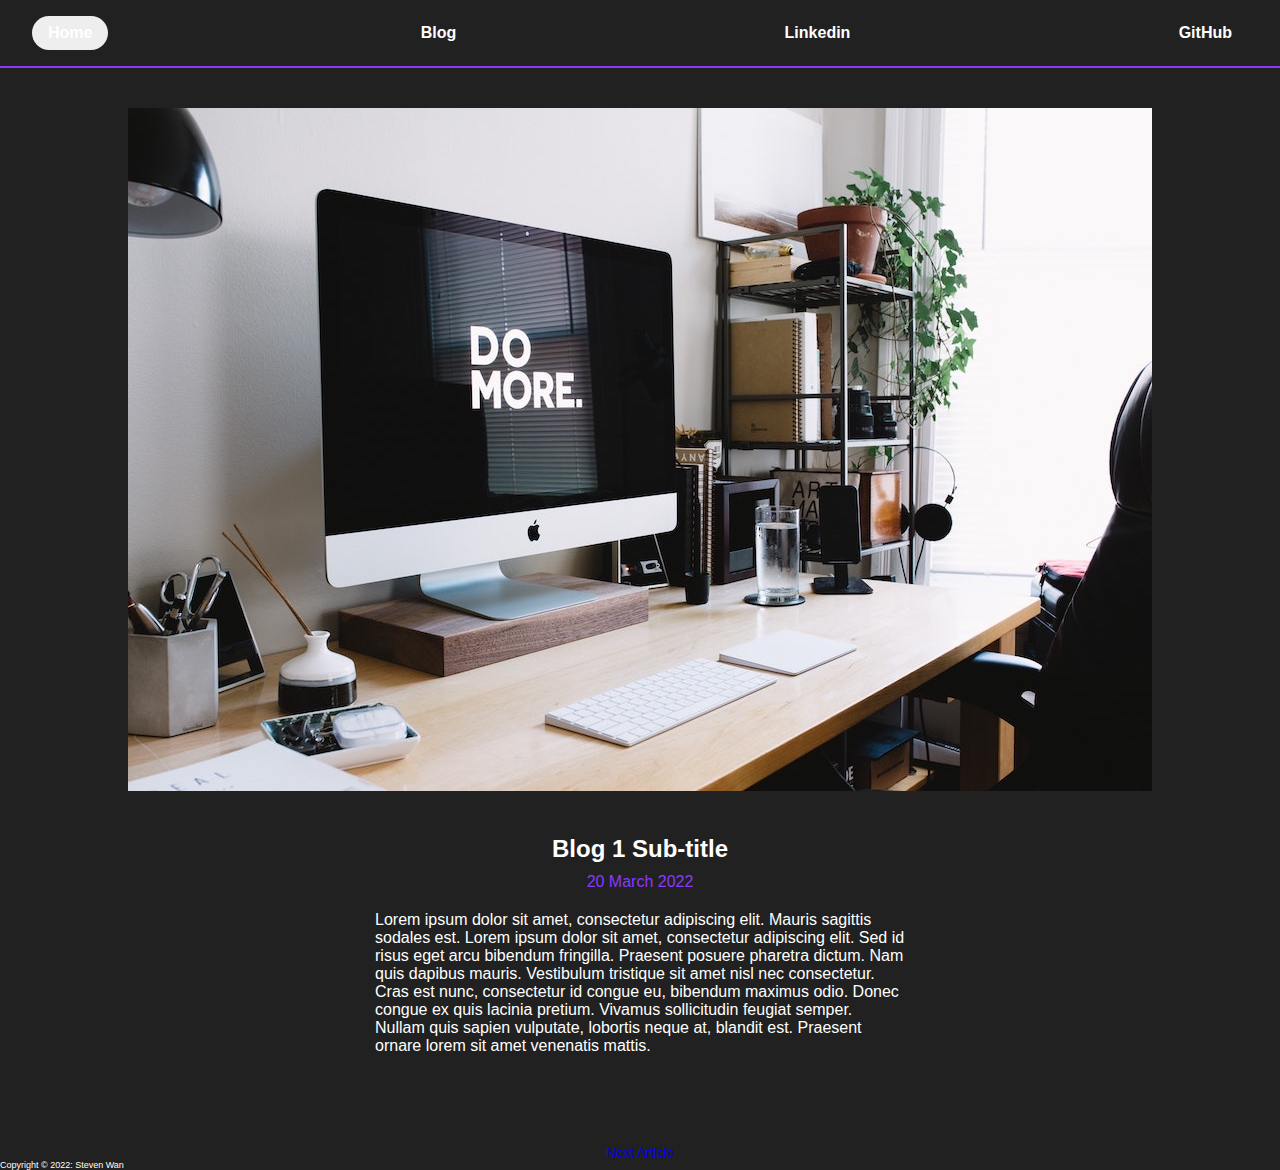
<file: html/blog-posts/blog-1.html>
<!DOCTYPE html>
<html lang="en">
<head>
    <meta charset="UTF-8">
    <meta http-equiv="X-UA-Compatible" content="IE=edge">
    <meta name="viewport" content="width=device-width, initial-scale=1.0">
    <!--remember to add a favicon-->
    <title>SBX</title>
    <link rel="shortcut icon" href="/favicon.ico" type="image/x-icon">
        <!--stylesheet link-->
            <link rel="stylesheet" href="/stylesheets/style.css"/>
</head>
<header>
    <nav>
        <div class="container">
        <div class="menu">
          <a href="/html/index.html" class="is-active">Home</a>
          <a href="/html/blog.html">Blog</a>
          <a href="https://www.linkedin.com/in/steven-wan96/" target="blank"><i class="fa-brands fa-linkedin"></i>Linkedin</a>
          <a href="https://github.com/StevenBXWan" target="blank"><i class="fa-brands fa-github"></i>GitHub</a>
        </div>
        
        
        <button class="hamburger">
          <span></span>
          <span></span>
          <span></span>
        </button>
        </div>
      </nav>

      <nav class="mobile-nav">
      <div class="mobile-nav-container">
          <a href="/html/index.html" class="is-active">Home</a>
          <a href="/html/blog.html">Blog</a>
          <a href="#">Linkedin</a>
          <a href="#">GitHub</a>
      </div>
      </nav>
</header>

<body>
    <!--article container-->
    <article class="article-container">
        <!----article box-->
        <div class="article-box">
            <!--article img-->
            <div class="article-img">
                <img src="/img/blog1.jpg">
                
            </div>
            
            <!--article text-->
            <div class="article-text">
                <h2>Blog 1 Sub-title</h2>
                <span> 20 March 2022</span>
                <p>
                Lorem ipsum dolor sit amet, consectetur adipiscing elit. Mauris sagittis sodales est. Lorem ipsum dolor sit amet, consectetur adipiscing elit. Sed id risus eget arcu bibendum fringilla. Praesent posuere pharetra dictum. Nam quis dapibus mauris. Vestibulum tristique sit amet nisl nec consectetur. Cras est nunc, consectetur id congue eu, bibendum maximus odio. Donec congue ex quis lacinia pretium. Vivamus sollicitudin feugiat semper. Nullam quis sapien vulputate, lobortis neque at, blandit est. Praesent ornare lorem sit amet venenatis mattis.
                </p>
            </div>
    </article>
    <script src="/main-js/main.js"></script>
</body>

<!--next article button-->
<div class="next-blog-btn">
    <button class="next-btn">
        <a href="blog-2.html">Next Article</a>
    </button>
    </div>

<footer class="footer">
    Copyright © 2022: Steven Wan
</footer>
</file>
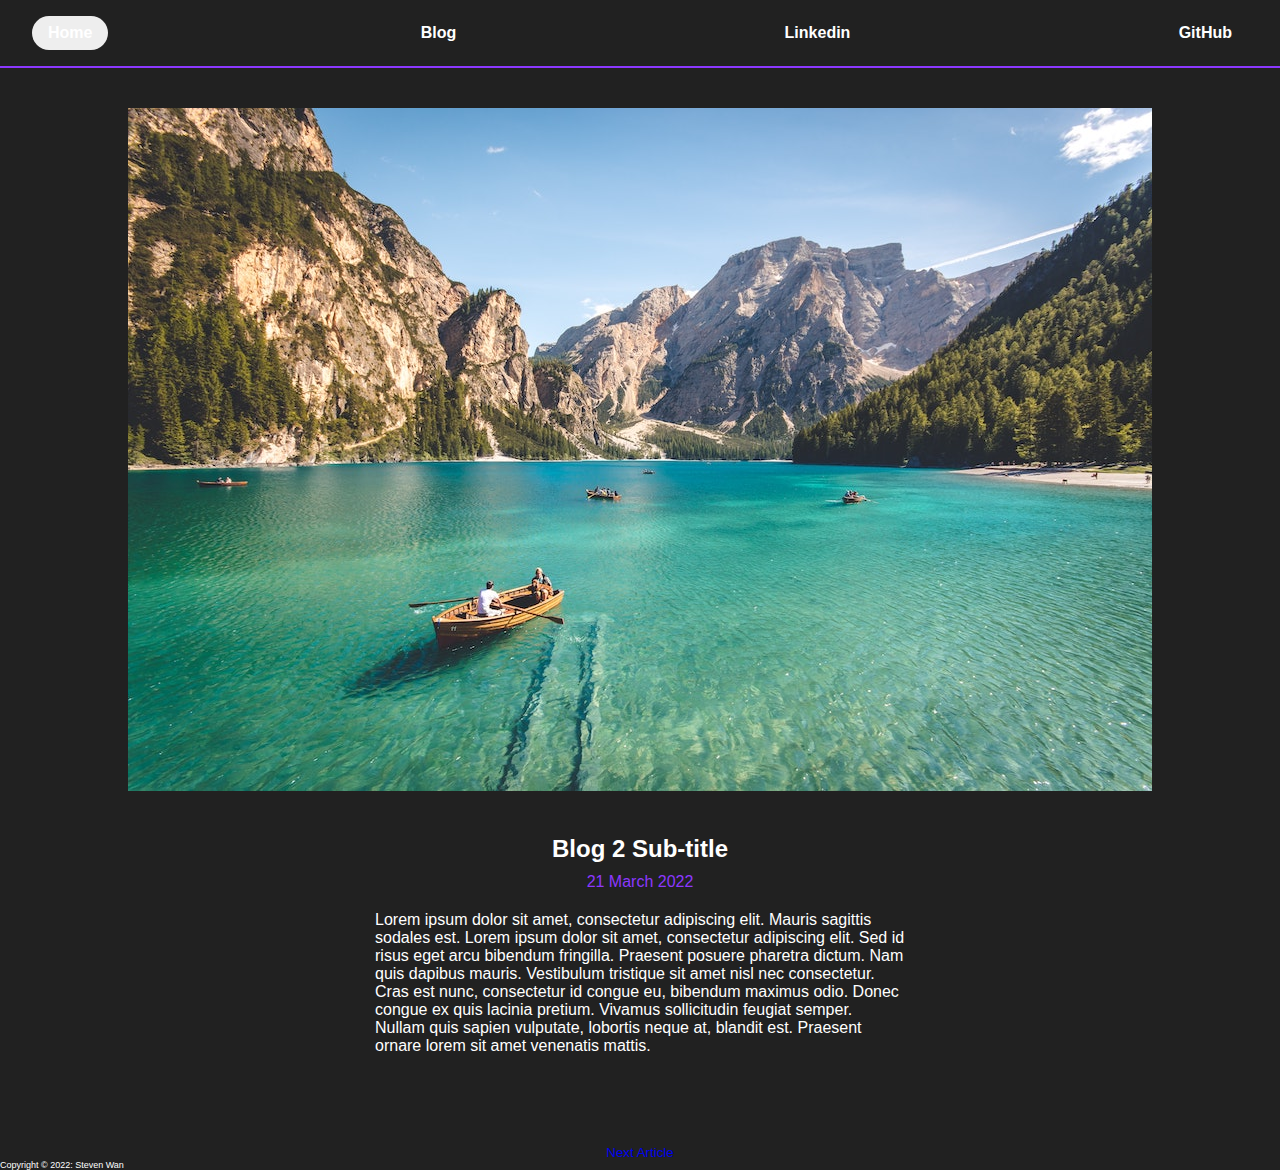
<file: html/blog-posts/blog-2.html>
<!DOCTYPE html>
<html lang="en">
<head>
    <meta charset="UTF-8">
    <meta http-equiv="X-UA-Compatible" content="IE=edge">
    <meta name="viewport" content="width=device-width, initial-scale=1.0">
    <!--add a favicon-->
    <title>SBX</title>
    <link rel="shortcut icon" href="/favicon.ico" type="image/x-icon">
        <!--stylesheet link-->
            <link rel="stylesheet" href="/stylesheets/style.css"/>
</head>
<header>
    <nav>
        <div class="container">
        <div class="menu">
          <a href="/html/index.html" class="is-active">Home</a>
          <a href="/html/blog.html">Blog</a>
          <a href="https://www.linkedin.com/in/steven-wan96/" target="blank"><i class="fa-brands fa-linkedin"></i>Linkedin</a>
          <a href="https://github.com/StevenBXWan" target="blank"><i class="fa-brands fa-github"></i>GitHub</a>
        </div>
        
        
        <button class="hamburger">
          <span></span>
          <span></span>
          <span></span>
        </button>
        </div>
      </nav>

      <nav class="mobile-nav">
      <div class="mobile-nav-container">
          <a href="/html/index.html" class="is-active">Home</a>
          <a href="/html/blog.html">Blog</a>
          <a href="#">Linkedin</a>
          <a href="#">GitHub</a>
      </div>
      </nav>
</header>   

<body>
    <!--article container-->
    <article class="article-container">
        <!----article box-->
        <div class="article-box">
            <!--article img-->
            <div class="article-img">
                <img src="/img/blog2.jpg">
                
            </div>
            
            <!--article text-->
            <div class="article-text">
                <h2>Blog 2 Sub-title</h2>
                <span> 21 March 2022</span>
                <p>
                Lorem ipsum dolor sit amet, consectetur adipiscing elit. Mauris sagittis sodales est. Lorem ipsum dolor sit amet, consectetur adipiscing elit. Sed id risus eget arcu bibendum fringilla. Praesent posuere pharetra dictum. Nam quis dapibus mauris. Vestibulum tristique sit amet nisl nec consectetur. Cras est nunc, consectetur id congue eu, bibendum maximus odio. Donec congue ex quis lacinia pretium. Vivamus sollicitudin feugiat semper. Nullam quis sapien vulputate, lobortis neque at, blandit est. Praesent ornare lorem sit amet venenatis mattis.
                </p>
            </div>
    </article>
    <script src="/main-js/main.js"></script>
</body>

<!--next article button-->
<div class="next-blog-btn">
    <button class="next-btn">
        <a href="blog-3.html">Next Article</a>
    </button>
    </div>
    
<footer class="footer">
    Copyright © 2022: Steven Wan
</footer>
</file>
<file: stylesheets/style.css>
:root {
    --primary: #8c38ff;
    --light: #eeeeee;
    --dark: #212121;
  }
  
  * {
    margin: 0;
    padding: 0;
    box-sizing: border-box;
    font-family: "fira sans", sans-serif;
  }

a{
  text-decoration: none;
}

.home-page-container {
    top: 0;
    left: 0;
    margin: 0;
    padding: 0;
    width: 100%;
    position: relative;
    display: flex;
    height: 40%;

}

.heading-home {
    font-variant: small-caps;
    color: rgb(252, 240, 240);
    text-decoration: none;
    position: absolute;
    padding: 2vh;
    border: 2px solid white;
    margin: 3vh;
    font-size: 2vh;
    left: 3vh;
    top: 3vh;
}

/* need to practice with @media query more. can't seem to not mess up entire webpage.
@media (min-width: 768px) {
  .heading-home {
    font-variant: small-caps;
    color: rgb(252, 240, 240);
    text-decoration: none;
    position: absolute;
    padding: 1vh;
    border: 2px solid white;
    margin: 0;
    font-size: 2vh;
    left: 1vh;
    top: 1vh;
}
}
*/


.home-page-photo {
    top: 0;
    left: 0;
    z-index: -1;
    height: 40%;
    width: 100%;
}

/* huge issues trying to get rid of border - this one answer helped https://stackoverflow.com/questions/36272710/background-image-and-position-relative-white-border */
body {
    margin: 0;
    border: 0;
    background: var(--dark);
    color: white;
    padding: 0;
}
  
  .container {
    max-width: 1280px;
    margin: auto;
    display: flex;
    align-items: center;
    justify-content: space-between;
  }
  
  nav {
    position: relative;
    top: 0;
    left: 0;
    right: 0;
    z-index: 97;
    background-color: var(--dark);
    padding: 16px 32px;
    border-bottom: 2px solid var(--primary);
  }
  
  h1 {
    color: #FFF;
    font-size: 28px;
    font-weight: 900;
    letter-spacing: 2px;
    text-transform: uppercase;
  }

  
  .hamburger {
    display: block;
    position: relative;
    z-index: 1;
  
    user-select: none;
  
    appearance: none;
    border: none;
    outline: none;
    background: none;
    cursor: pointer;
  }
  
  .hamburger span {
    display: block;
    width: 33px;
    height: 4px;
    margin-bottom: 5px;
    position: relative;
  
    background-color: var(--light);
    border-radius: 6px;
    z-index: 0;
  
    transform-origin: 0 0;
  
    transition: 0.4s;
  }
  
  .hamburger:hover span:nth-child(2) {
    transform: translateX(10px);
      background-color: var(--primary);
  }
  
  .hamburger.is-active span:nth-child(1) {
    transform: translate(0px, -2px) rotate(45deg);
  }
  
  .hamburger.is-active span:nth-child(2) {
    opacity: 0;
    transform: translateX(15px);
  }
  
  .hamburger.is-active span:nth-child(3) {
    transform: translate(-3px,3px) rotate(-45deg);
  }
  
  .menu {
    display: none;
    flex: 1 1 0%;
    justify-content: space-between;
    margin: 0 -16px;
  }
  
  .menu a {
    color: #FFF;
    margin: 0 16px;
    font-weight: 600;
    text-decoration: none;
    transition: 0.4s;
    padding: 8px 16px;
    border-radius: 99px;
  }
  
  .menu a.is-active, .menu a:hover {
    background-color: var(--light); 
  }
  
  .mobile-nav{
    display: block;
    /* mobile nav bar appears under photo and button */
    top: 13em;
    left: 100%;
    width: 100%;
    position: fixed;
    z-index: 1;
    background-color: var(--dark);
    padding-top: 20px;
    transition: 0.4s;
  }
  
  .mobile-nav.is-active {
    left: 0;
  }

  .mobile-nav a {
    display: block;
    text-align: center;
    width: 100%;
    max-width: 200%;
    margin: 0 auto 16px;
    margin-bottom: 16px;
    padding: 12px 16px;
    background-color: var(--light);
    color: var(--primary);
    text-decoration: none;
  }
  
a:visited {
    color: #a96dfc;
}

.intro-front-page {
    display: block;
    align-items: flex-start;
    left: 0;
    padding: 10px;
    margin: 10px;
    text-align: center;
}

.intro-front-page h2 {
    padding: 0 0 5px 0;
    text-decoration: underline 3px solid var(--primary);
}

/* body container */

.content-container {
    display: flex;
    justify-content: space-between;
    align-items: center;
    flex-direction: column;
    max-width: 1440px;
    flex-wrap: wrap;
}

.aboutme-box {
  display: flex;
  justify-content: space-between;
  align-items: center;
  flex-direction: row;
  width: 50%;
 
}

.aboutme-box img{
  width: 360px;
  object-fit: cover;
  object-position: center;
}

.aboutme-text {
  width: 50%;
  padding: 40px;
}

.aboutme-text h2 {
    padding: 2px;
    margin: 2px;
    text-align: center;
    border-bottom: 2px solid var(--primary);
    text-transform: uppercase;
}

/* skills/skills image */
.content-container2 {
    display: flex;
    justify-content: center;
    align-items: center;
    
    max-width: 1440px;
    
}

.skills-text {
  display: flex;
  justify-content: center;
  align-items: center;
  flex-direction: column;
  flex-wrap: wrap;
  width: 50%;
  
}

.skills-text i{
  padding: 8px;
}

.skills-text h2{
  width: 50%;
  text-align: center;
  
}

.skills-text p{
  width: 50%;
}

#skills {
  width: 360px;
  object-fit: cover;
  object-position: center;
}

.skills-text a{
  color: var(--light);
  text-align: center;
  padding: 0;
  margin: 0;
}

.skills-text a:hover {
  color: var(--primary);
}

/* contact form */
.contact-form {
    padding: 2vh 0;
    width: 100%;
    text-align: center;
}

.form-control {
  width: 100%;
  border-bottom: 1px solid grey;
}

.contact-form h3 {
  padding: 0 0 2vh 0;
  border-bottom: 3px solid var(--primary)
}

input[type] {
    padding: 2vh;
    margin: 10px 0;
    width: 100%;
    border: 0;
    background-color: var(--dark);
    color: white;
    text-align: center;
}
    
::placeholder {
    color: var(--light);
}

input[type]:hover {
    box-shadow: 0 0 12px var(--primary);
}

footer {
  font-size: 1vh;
}

/* Blog styling */
.heading-blog {
  display: flex;
  justify-content: center;
  align-items: center;
  width: 100%;
  
}

.heading-blog h1{
  text-align: center;
  margin: 2vh 0 0 0;
}

#blog {
  display: flex;
  justify-content: center;
  align-items: center;
  flex-direction: column;
  padding: 40px;
  max-width: 1440px;
}

.blog-heading{
  display: flex;
  justify-content: center;
  align-items: center;
  flex-direction: column
}

.blog-heading span{
  color: var(--primary);
  margin: 20px 0;
}

.blog-heading h3{
  font-size: 2.4rem;
  color: var(--light);
  font-weight: 600;
}

.blog-container{
  display: flex;
  justify-content: center;
  align-items: flex-start;
  margin: 20px 0;
  flex-wrap: wrap;
}
.blog-box{
  width: 350px;
  background-color: var(--dark);
  border: 1px solid var(--light);
  margin: 20px; 
  padding: 30px;
}
.blog-img{
  width: 100%;
  height: auto;
}
.blog-img img{
  width: 100%;
  height: 100%;
  object-fit: cover;
  object-position: center;
}

.blog-text {
  padding: 30px;
  display: flex;
  flex-direction: column;
}

.blog-text span{
  color: var(--light);
  font-size: 1rem;
}
.blog-text .blog-title {
  font-size: 1.5rem;
  font-weight: 500;
  color: var(--light)
}
.blog-text .blog-title:hover {
  color: var(--primary);
  transition: ease .4s;
}

.blog-text p{
  color: var(--light);
  font-size: 1rem;
  display: -webkit-box;
  -webkit-line-clamp: 3;
  -webkit-box-orient: vertical;
  overflow: hidden;
  text-overflow: ellipsis;
  margin: 20px 0;
}

.blog-text a {
  color: var(--light);
}
.blog-text a:hover{
  color:var(--primary);
}

.article-container {
  display: flex;
  justify-content: center;
  align-items:center;
  flex-direction:column;
  padding: 40px;
  width: 100%;
}

.article-box {
  display: flex;
  justify-content: center;
  align-items: center;
  flex-direction: column;
  width: 100%;
  padding: 0;
  margin: 0;
}

.article-img {
  padding: 0;
  margin: 0;
  object-fit: contain;
  object-position: center;
}

.article-text {
  padding: 30px;
  display: flex;
  justify-content: center;
  align-items: center;
  flex-direction: column;
  
}

.article-text h2{
  padding: 10px;
}
.article-text span{
  color: var(--primary)
}

.article-text p{
  width: 50%;
  padding: 20px;
}

.next-blog-btn {
  display: flex;
  justify-content: center;
  align-items: center;
}

.next-btn {
  background: none;
  text-decoration: none;
  border: none;
}



/* responsive hamburger navbar */
@media (min-width: 450px) {
   .hamburger { 
     display: none;
   }
   .menu{ 
     display: flex; 
   }
}
</file>
